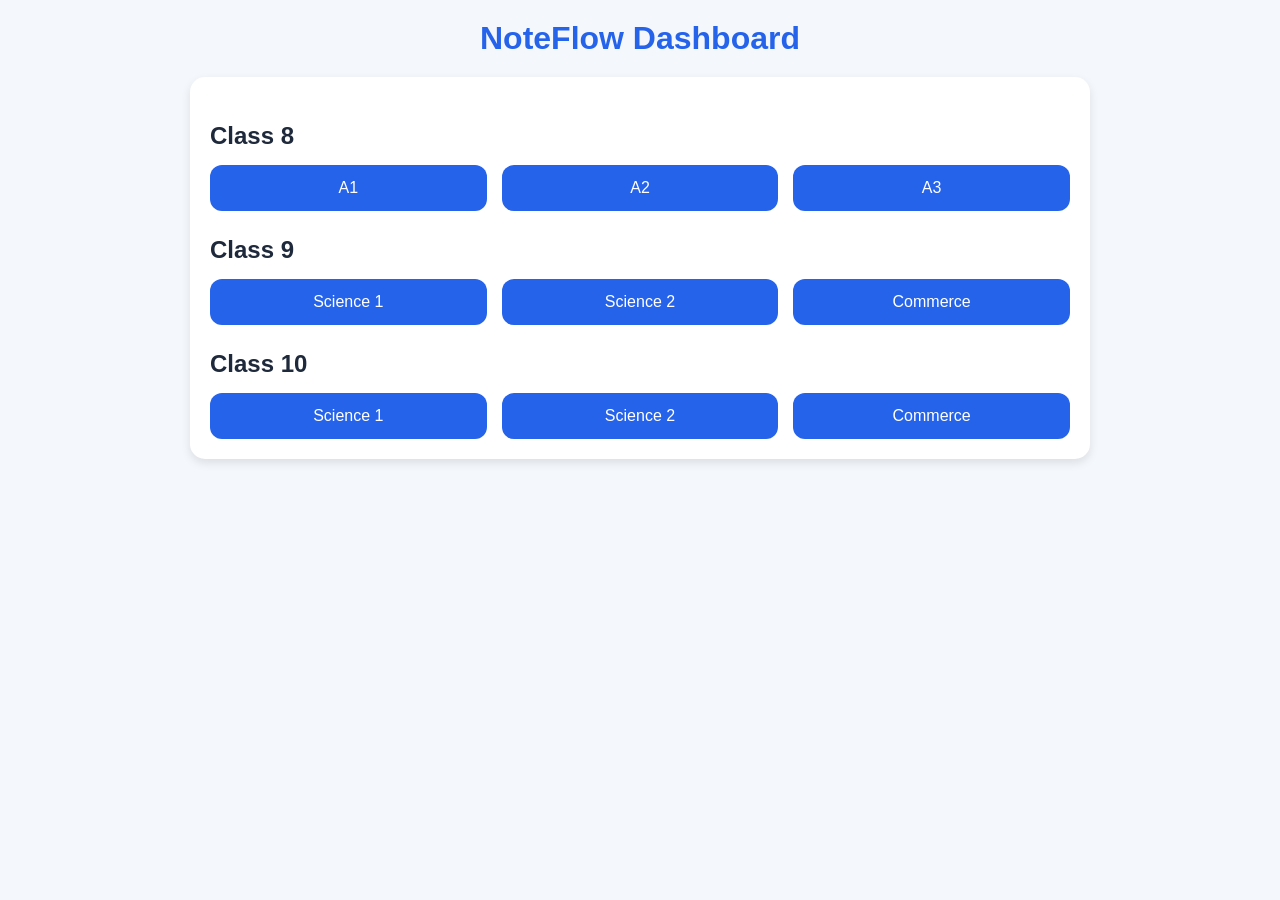
<file: classes.html>
<!DOCTYPE html>
<html lang="en">
<head>
<meta charset="UTF-8">
<meta name="viewport" content="width=device-width, initial-scale=1.0">
<title>NoteFlow Dashboard</title>

<style>
*{
  margin:0;
  padding:0;
  box-sizing:border-box;
  font-family:Arial,sans-serif;
}

body{
  background:#f4f7fb;
  padding:20px;
}

.container{
  max-width:900px;
  margin:auto;
}

h1{
  text-align:center;
  color:#2563eb;
  margin-bottom:20px;
}

.card{
  background:white;
  padding:20px;
  border-radius:15px;
  box-shadow:0 4px 10px rgba(0,0,0,0.1);
}

.grid{
  display:grid;
  grid-template-columns:repeat(auto-fit,minmax(200px,1fr));
  gap:15px;
  margin-top:15px;
}

button{
  width:100%;
  padding:14px;
  border:none;
  border-radius:12px;
  background:#2563eb;
  color:white;
  font-size:16px;
  cursor:pointer;
  transition:0.2s;
}

button:hover{
  background:#1d4ed8;
  transform:translateY(-2px);
}

.section-title{
  margin-top:25px;
  margin-bottom:10px;
  color:#1e293b;
}
</style>

</head>
<body>

<div class="container">
  <h1>NoteFlow Dashboard</h1>

  <div class="card">

    <div class="section-title"><h2>Class 8</h2></div>
    <div class="grid">
      <button>A1</button>
      <button>A2</button>
      <button>A3</button>
    </div>

    <div class="section-title"><h2>Class 9</h2></div>
    <div class="grid">
      <button>Science 1</button>
      <button>Science 2</button>
      <button>Commerce</button>
    </div>

    <div class="section-title"><h2>Class 10</h2></div>
    <div class="grid">
      <button>Science 1</button>
      <button>Science 2</button>
      <button>Commerce</button>
    </div>

  </div>
</div>

</body>
</html>
</file>
